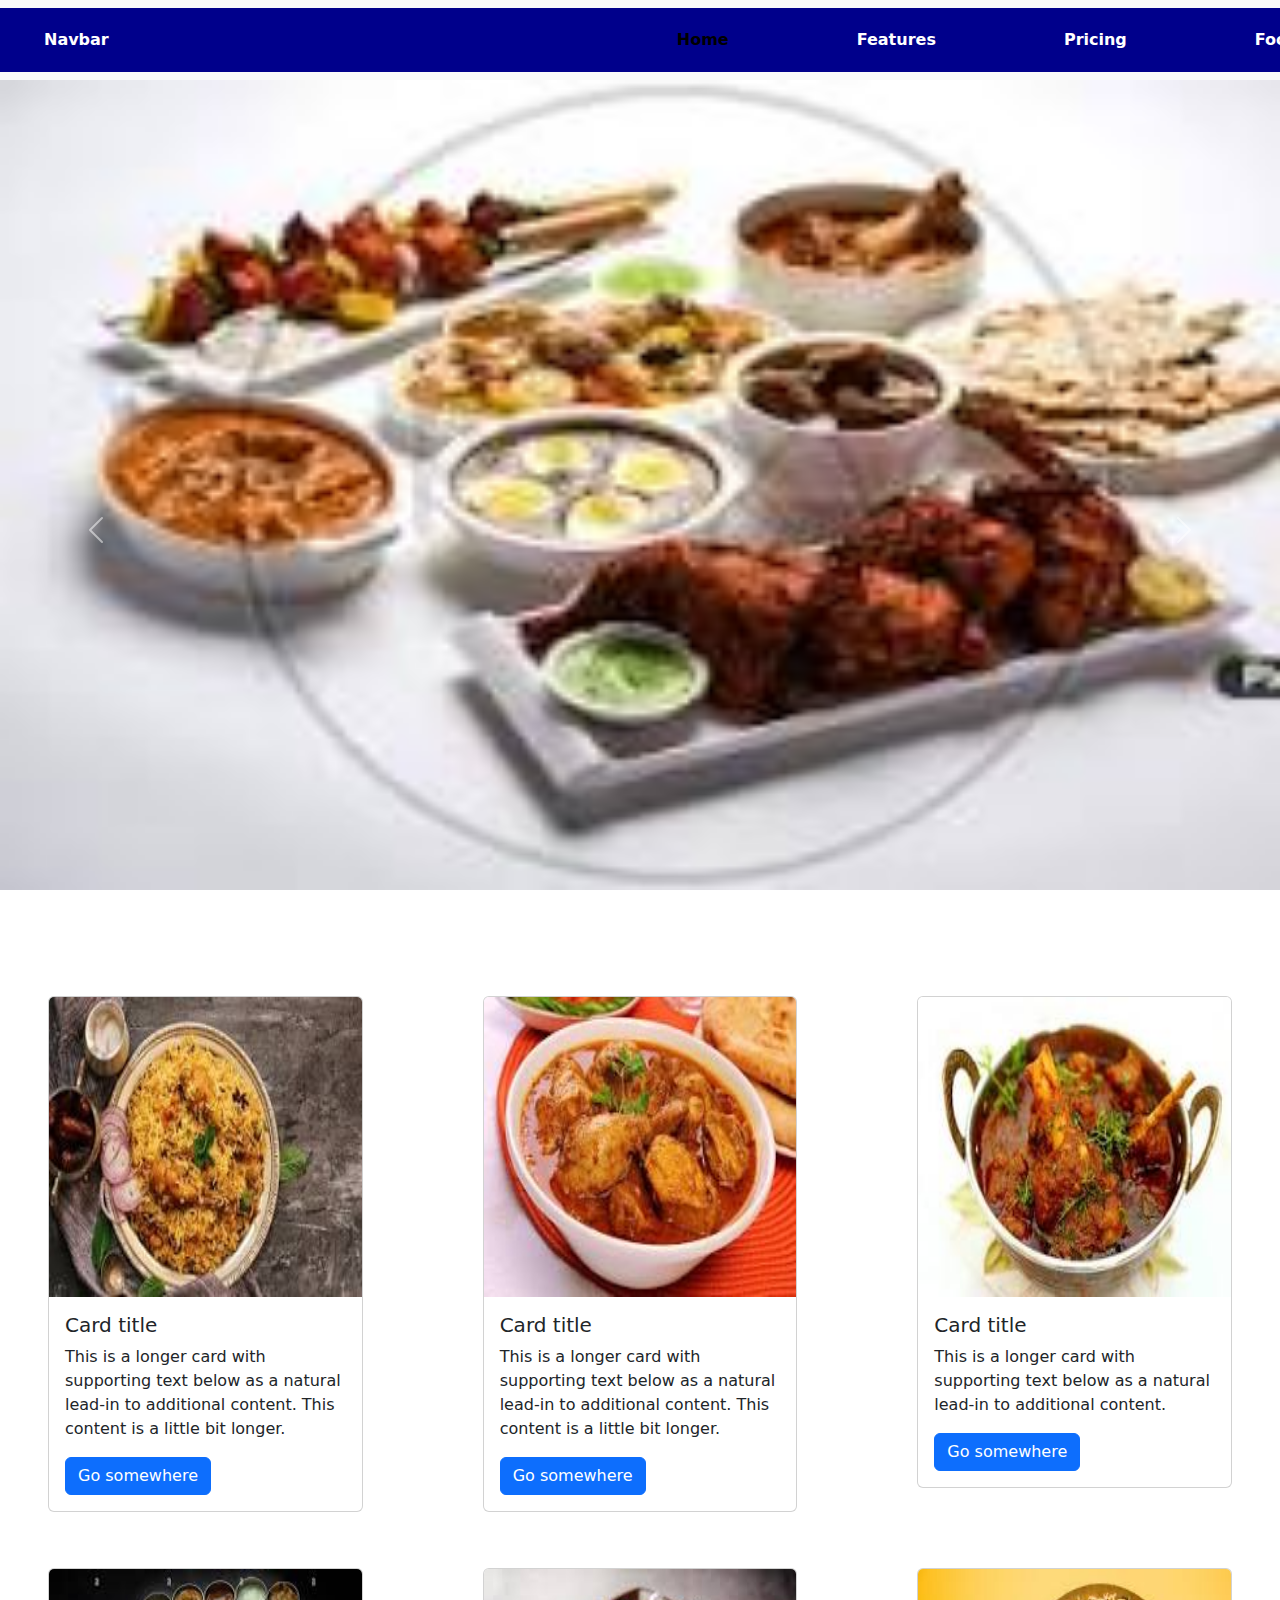
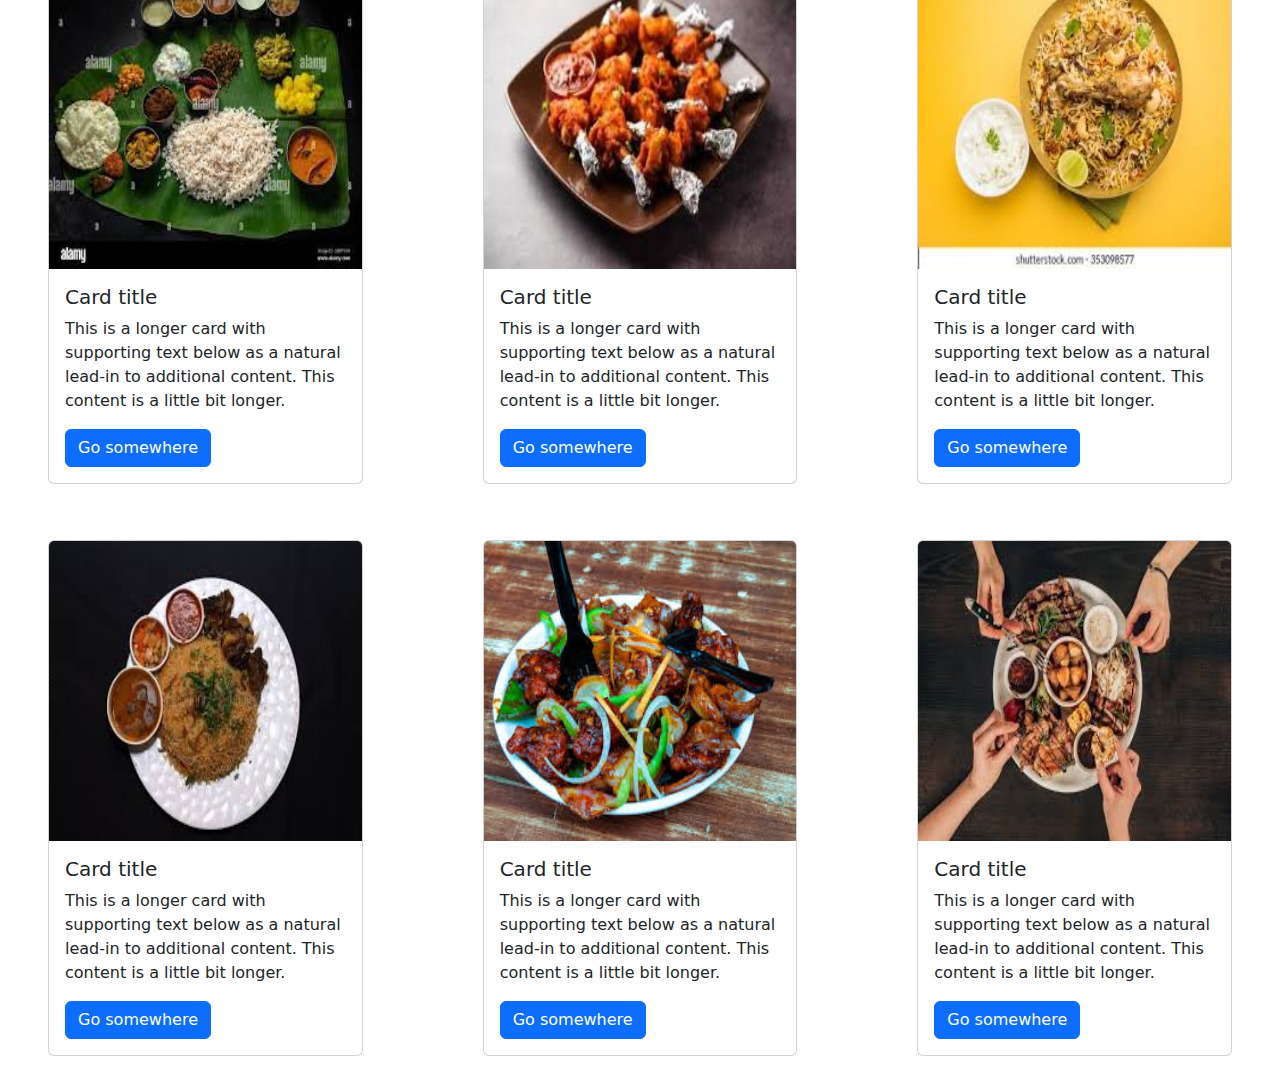
<file: Day1/index.html>
<!DOCTYPE html>
<html lang="en">
<head>
    <meta charset="UTF-8">
    <meta name="viewport" content="width=device-width, initial-scale=1.0">
    <title>Document</title>
    <link rel="stylesheet" href="index.css">
    <link href="https://cdn.jsdelivr.net/npm/bootstrap@5.3.3/dist/css/bootstrap.min.css" rel="stylesheet" 
    integrity="sha384-QWTKZyjpPEjISv5WaRU9OFeRpok6YctnYmDr5pNlyT2bRjXh0JMhjY6hW+ALEwIH" crossorigin="anonymous">
</head>
<body>
  <nav class="navbar navbar-expand-lg navbar-light bg-light">
    <div class="container-fluid">
      <a class="navbar-brand" href="#">Navbar</a>
      <button class="navbar-toggler" type="button" data-bs-toggle="collapse" data-bs-target="#navbarNavDropdown" aria-controls="navbarNavDropdown" aria-expanded="false" aria-label="Toggle navigation">
        <span class="navbar-toggler-icon"></span>
      </button>
      <div class="collapse navbar-collapse" id="navbarNavDropdown">
        <ul class="navbar-nav">
          <li class="nav-item">
            <a class="nav-link active" aria-current="page" href="#">Home</a>
          </li>
          <li class="nav-item">
            <a class="nav-link" href="#">Features</a>
          </li>
          <li class="nav-item">
            <a class="nav-link" href="#">Pricing</a>
          </li>
          <li class="nav-item dropdown">
            <a class="nav-link dropdown-toggle" href="#" id="navbarDropdownMenuLink" role="button" data-bs-toggle="dropdown" aria-expanded="false">
              Food list
            </a>
            <ul class="dropdown-menu" aria-labelledby="navbarDropdownMenuLink">
              <li><a class="dropdown-item" href="#">Veg Items</a></li>
              <li><a class="dropdown-item" href="#">Non-veg Items</a></li>
            </ul>
          </li>
        </ul>
      </div>
    </div>
  </nav>

  <!-- slide -->
    <div id="carouselExampleIndicators" class="carousel slide" data-bs-ride="carousel">
        <div class="carousel-indicators">
          <button type="button" data-bs-target="#carouselExampleIndicators" data-bs-slide-to="0" class="active" aria-current="true" aria-label="Slide 1"></button>
          <button type="button" data-bs-target="#carouselExampleIndicators" data-bs-slide-to="1" aria-label="Slide 2"></button>
          <button type="button" data-bs-target="#carouselExampleIndicators" data-bs-slide-to="2" aria-label="Slide 3"></button>
        </div>
        <div class="carousel-inner">
          <div class="carousel-item active">
            <img src="foodimage4.jpeg" class="d-block w-100" lt="...">
          </div>
          <div class="carousel-item">
            <img src="foodimage5.jpeg" class="d-block w-100" alt="...">
          </div>
          <div class="carousel-item">
            <img src="foodimage6.jpeg" class="d-block w-100" alt="...">
          </div>
        </div>
        <button class="carousel-control-prev" type="button" data-bs-target="#carouselExampleIndicators" data-bs-slide="prev">
          <span class="carousel-control-prev-icon" aria-hidden="true"></span>
          <span class="visually-hidden">Previous</span>
        </button>
        <button class="carousel-control-next" type="button" data-bs-target="#carouselExampleIndicators" data-bs-slide="next">
          <span class="carousel-control-next-icon" aria-hidden="true"></span>
          <span class="visually-hidden">Next</span>
        </button>
      </div>

      <!-- cards -->
      <!-- <div class="carditems">

      <div class="card" style="width: 18rem;">
        <img src="cardimage1.jpeg" class="card-img-top" alt="...">
        <div class="card-body">
          <h5 class="card-title">Card title</h5>
          <p class="card-text">Some quick example text to build on the card title and make up the bulk of the card's content.</p>
          <a href="#" class="btn btn-primary">Go somewhere</a>
        </div>
      </div>

      <div class="card" style="width: 18rem;">
        <img src="card2image.jpeg" class="card-img-top" alt="...">
        <div class="card-body">
          <h5 class="card-title">Card title</h5>
          <p class="card-text">Some quick example text to build on the card title and make up the bulk of the card's content.</p>
          <a href="#" class="btn btn-primary">Go somewhere</a>
        </div>
      </div>

      <div class="card" style="width: 18rem;">
        <img src="cardimage2.jpeg" class="card-img-top" alt="...">
        <div class="card-body">
          <h5 class="card-title">Card title</h5>
          <p class="card-text">Some quick example text to build on the card title and make up the bulk of the card's content.</p>
          <a href="#" class="btn btn-primary">Go somewhere</a>
        </div>
      </div>

      <div class="card" style="width: 18rem;">
        <img src="cardimage4.jpeg" class="card-img-top" alt="...">
        <div class="card-body">
          <h5 class="card-title">Card title</h5>
          <p class="card-text">Some quick example text to build on the card title and make up the bulk of the card's content.</p>
          <a href="#" class="btn btn-primary">Go somewhere</a>
        </div>
      </div>

      <div class="card" style="width: 18rem;">
        <img src="cardimage5.jpeg" class="card-img-top" alt="...">
        <div class="card-body">
          <h5 class="card-title">Card title</h5>
          <p class="card-text">Some quick example text to build on the card title and make up the bulk of the card's content.</p>
          <a href="#" class="btn btn-primary">Go somewhere</a>
        </div>
      </div>

      <div class="card" style="width: 18rem;">
        <img src="cardimage6.jpeg" class="card-img-top" alt="...">
        <div class="card-body">
          <h5 class="card-title">Card title</h5>
          <p class="card-text">Some quick example text to build on the card title and make up the bulk of the card's content.</p>
          <a href="#" class="btn btn-primary">Go somewhere</a>
        </div>
      </div>

      <div class="card" style="width: 18rem;">
        <img src="cardimage7.jpeg" class="card-img-top" alt="...">
        <div class="card-body">
          <h5 class="card-title">Card title</h5>
          <p class="card-text">Some quick example text to build on the card title and make up the bulk of the card's content.</p>
          <a href="#" class="btn btn-primary">Go somewhere</a>
        </div>
      </div>

      <div class="card" style="width: 18rem;">
        <img src="cardimage8.jpeg" class="card-img-top" alt="...">
        <div class="card-body">
          <h5 class="card-title">Card title</h5>
          <p class="card-text">Some quick example text to build on the card title and make up the bulk of the card's content.</p>
          <a href="#" class="btn btn-primary">Go somewhere</a>
        </div>
      </div>

      <div class="card" style="width: 18rem;">
        <img src="cardimage9.jpeg" class="card-img-top" alt="...">
        <div class="card-body">
          <h5 class="card-title">Card title</h5>
          <p class="card-text">Some quick example text to build on the card title and make up the bulk of the card's content.</p>
          <a href="#" class="btn btn-primary">Go somewhere</a>
        </div>
      </div>
    </div> -->

    <!-- col -->

    <div class="row row-cols-1 row-cols-md-3 g-4">
      <div class="col">
        <div class="card">
          <img src="cardimage1.jpeg" class="card-img-top" alt="...">
          <div class="card-body">
            <h5 class="card-title">Card title</h5>
            <p class="card-text">This is a longer card with supporting text below as a natural lead-in to additional content. This content is a little bit longer.</p>
            <a href="#" class="btn btn-primary">Go somewhere</a>
          </div>
        </div>
      </div>
      <div class="col">
        <div class="card">
          <img src="card2image.jpeg" class="card-img-top" alt="...">
          <div class="card-body">
            <h5 class="card-title">Card title</h5>
            <p class="card-text">This is a longer card with supporting text below as a natural lead-in to additional content. This content is a little bit longer.</p>
            <a href="#" class="btn btn-primary">Go somewhere</a>
          </div>
        </div>
      </div>
      <div class="col">
        <div class="card">
          <img src="cardimage2.jpeg" class="card-img-top" alt="...">
          <div class="card-body">
            <h5 class="card-title">Card title</h5>
            <p class="card-text">This is a longer card with supporting text below as a natural lead-in to additional content.</p>
            <a href="#" class="btn btn-primary">Go somewhere</a>
          </div>
        </div>
      </div>
      <div class="col">
        <div class="card">
          <img src="cardimage4.jpeg" class="card-img-top" alt="...">
          <div class="card-body">
            <h5 class="card-title">Card title</h5>
            <p class="card-text">This is a longer card with supporting text below as a natural lead-in to additional content. This content is a little bit longer.</p>
            <a href="#" class="btn btn-primary">Go somewhere</a>
          </div>
        </div>
      </div>
      <div class="col">
        <div class="card">
          <img src="cardimage5.jpeg" class="card-img-top" alt="...">
          <div class="card-body">
            <h5 class="card-title">Card title</h5>
            <p class="card-text">This is a longer card with supporting text below as a natural lead-in to additional content. This content is a little bit longer.</p>
            <a href="#" class="btn btn-primary">Go somewhere</a>
          </div>
        </div>
      </div>
      <div class="col">
        <div class="card">
          <img src="cardimage6.jpeg" class="card-img-top" alt="...">
          <div class="card-body">
            <h5 class="card-title">Card title</h5>
            <p class="card-text">This is a longer card with supporting text below as a natural lead-in to additional content. This content is a little bit longer.</p>
            <a href="#" class="btn btn-primary">Go somewhere</a>
          </div>
        </div>
      </div>
      <div class="col">
        <div class="card">
          <img src="cardimage7.jpeg" class="card-img-top" alt="...">
          <div class="card-body">
            <h5 class="card-title">Card title</h5>
            <p class="card-text">This is a longer card with supporting text below as a natural lead-in to additional content. This content is a little bit longer.</p>
            <a href="#" class="btn btn-primary">Go somewhere</a>
          </div>
        </div>
      </div>
      <div class="col">
        <div class="card">
          <img src="cardimage8.jpeg" class="card-img-top" alt="...">
          <div class="card-body">
            <h5 class="card-title">Card title</h5>
            <p class="card-text">This is a longer card with supporting text below as a natural lead-in to additional content. This content is a little bit longer.</p>
            <a href="#" class="btn btn-primary">Go somewhere</a>
          </div>
        </div>
      </div>
      <div class="col">
        <div class="card">
          <img src="cardimage9.jpeg" class="card-img-top" alt="...">
          <div class="card-body">
            <h5 class="card-title">Card title</h5>
            <p class="card-text">This is a longer card with supporting text below as a natural lead-in to additional content. This content is a little bit longer.</p>
            <a href="#" class="btn btn-primary">Go somewhere</a>
          </div>
        </div>
      </div>
    </div>
      <script src="https://cdn.jsdelivr.net/npm/bootstrap@5.3.3/dist/js/bootstrap.bundle.min.js" 
      integrity="sha384-YvpcrYf0tY3lHB60NNkmXc5s9fDVZLESaAA55NDzOxhy9GkcIdslK1eN7N6jIeHz" crossorigin="anonymous"></script>
</body>
</html>
</file>
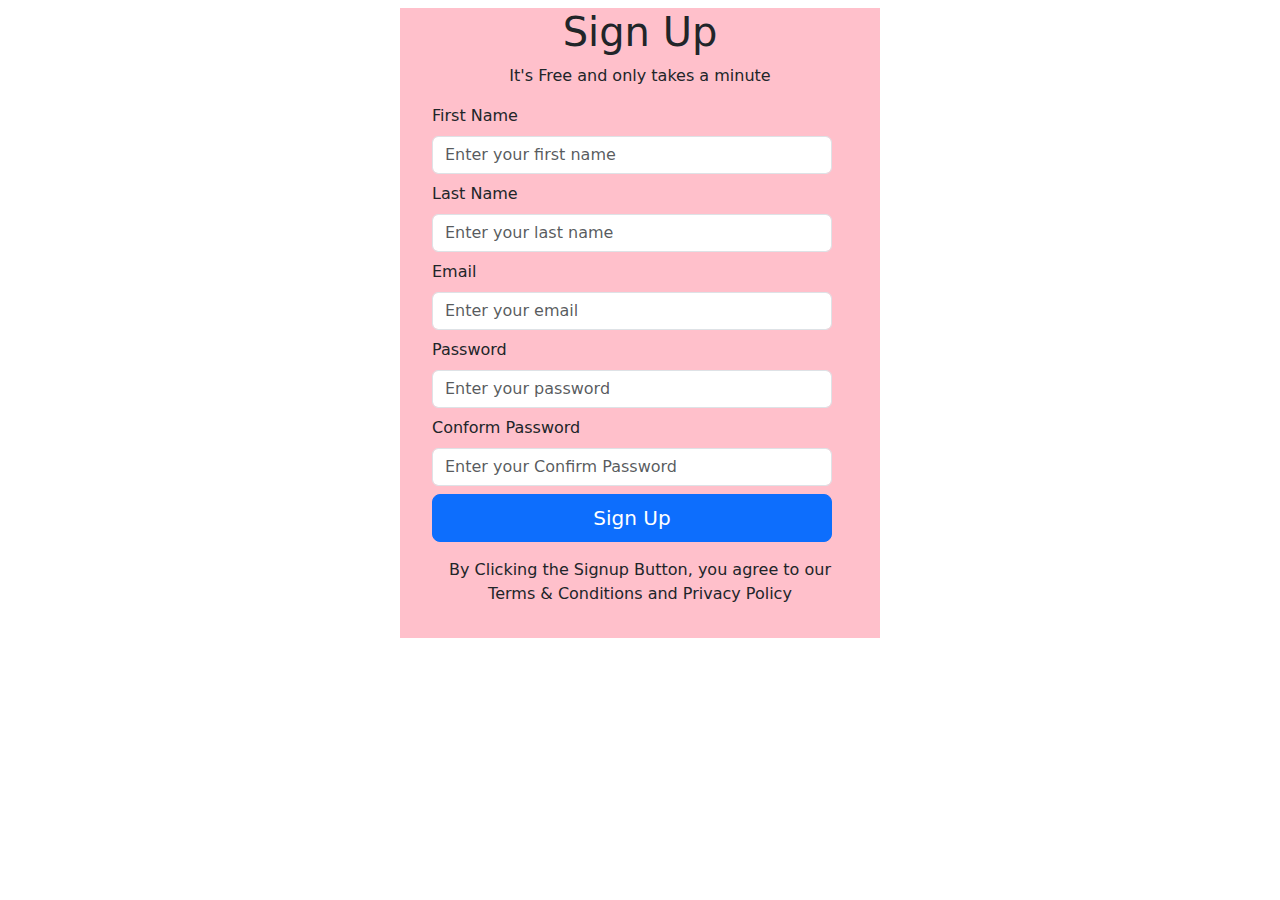
<file: Day1/signup.html>
<!DOCTYPE html>
<html lang="en">
<head>
    <meta charset="UTF-8">
    <meta name="viewport" content="width=device-width, initial-scale=1.0">
    <title>Signup form</title>
    <link rel="stylesheet" href="signup.css">
    <link href="https://cdn.jsdelivr.net/npm/bootstrap@5.3.3/dist/css/bootstrap.min.css" rel="stylesheet" 
    integrity="sha384-QWTKZyjpPEjISv5WaRU9OFeRpok6YctnYmDr5pNlyT2bRjXh0JMhjY6hW+ALEwIH" crossorigin="anonymous">
</head>
<body class="container">
    <div class="contain">
        <h1 class="Heading">Sign Up</h1>
        <p>It's Free and only takes a minute</p>
        <div class="inputs">
            <label for="exampleFormControlInput1" class="form-label">First Name</label>
            <input type="email" class="form-control" id="exampleFormControlInput1" placeholder="Enter your first name" >
            <label for="exampleFormControlInput1" class="form-label">Last Name</label>
            <input type="email" class="form-control" id="exampleFormControlInput1" placeholder="Enter your last name">
            <label for="exampleFormControlInput1" class="form-label">Email</label>
            <input type="email" class="form-control" id="exampleFormControlInput1" placeholder="Enter your email">
            <label for="exampleFormControlInput1" class="form-label">Password</label>
            <input type="email" class="form-control" id="exampleFormControlInput1" placeholder="Enter your password">
            <label for="exampleFormControlInput1" class="form-label">Conform Password</label>
            <input type="email" class="form-control" id="exampleFormControlInput1" placeholder="Enter your Confirm Password">
            <button class="btn btn-primary btn-lg" type="submit">
                <a href="https://getbootstrap.com/docs/5.0/forms/form-control/" target="_blank">Sign Up</a></button>
            <div class="para">
            <p>By Clicking the Signup Button, you agree to our Terms & Conditions and Privacy Policy </p>
        </div>
        </div> 
    <script src="https://cdn.jsdelivr.net/npm/bootstrap@5.3.3/dist/js/bootstrap.bundle.min.js" 
    integrity="sha384-YvpcrYf0tY3lHB60NNkmXc5s9fDVZLESaAA55NDzOxhy9GkcIdslK1eN7N6jIeHz" crossorigin="anonymous"></script>
</body>
</html>
</file>
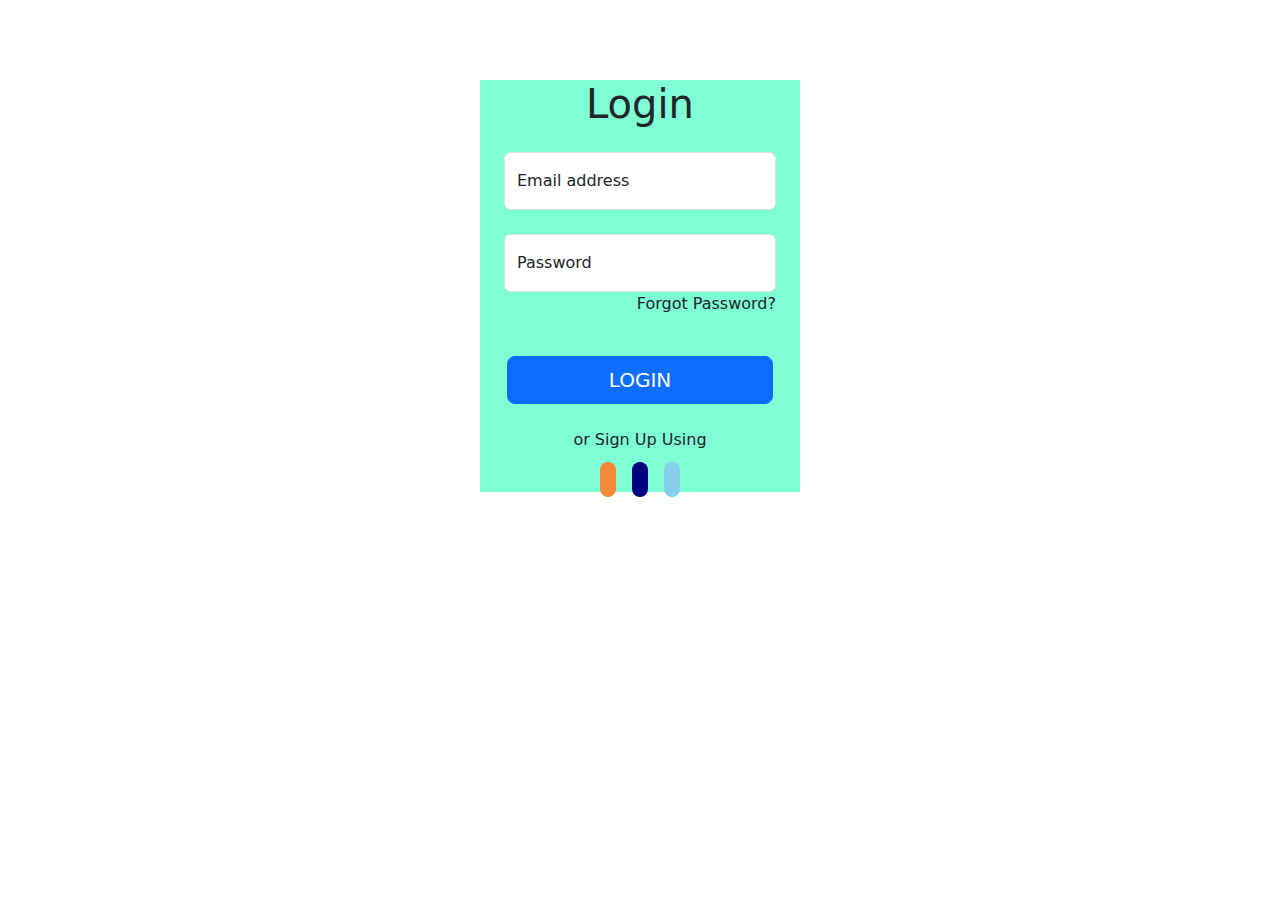
<file: Day2/Login.html>
<!DOCTYPE html>
<html lang="en">
<head>
    <meta charset="UTF-8">
    <meta name="viewport" content="width=device-width, initial-scale=1.0">
    <title>Login Form</title>
    <link rel="stylesheet" href="Login.css">

    <link rel="stylesheet" href="https://cdnjs.cloudflare.com/ajax/libs/font-awesome/6.5.1/css/all.min.css" integrity="sha512-DTOQO9RWCH3ppGqcWaEA1BIZOC6xxalwEsw9c2QQeAIftl+Vegovlnee1c9QX4TctnWMn13TZye+giMm8e2LwA==" 
    crossorigin="anonymous" referrerpolicy="no-referrer" />

    <link href="https://cdn.jsdelivr.net/npm/bootstrap@5.3.3/dist/css/bootstrap.min.css" rel="stylesheet" 
    integrity="sha384-QWTKZyjpPEjISv5WaRU9OFeRpok6YctnYmDr5pNlyT2bRjXh0JMhjY6hW+ALEwIH" crossorigin="anonymous">
</head>
<body>
    <div class="container-fluid">
        <div class="contain">
         <h1>Login</h1>
          <div class="form-floating m-4 inputs">
            <input type="email" class="form-control" id="floatingInput" placeholder="name@example.com">
            <label for="floatingInput">Email address</label>
          </div>
          <div class="form-floating mx-4  inputs">
            <input type="password" class="form-control" id="floatingPassword" placeholder="Password">
            <label for="floatingPassword">Password</label>
          </div>
          <p style="text-align: right; margin-right: 1.5rem; margin-top: 0;">Forgot Password?</p>
          <button class="btn btn-primary btn-lg col-10 m-4" type="submit">
            <a href="https://www.google.com/search?q=google+login&oq=google+log&gs_lcrp=EgZjaHJvbWUqDwgAEAAYFBiHAhixAxiABDIPCAAQABgUGIcCGLEDGIAEMgwIARAAGBQYhwIYgAQyBggCEEUYOTIHCAMQABiABDIHCAQQABiABDIGCAUQRRg8MgYIBhBFGDwyBggHEEUYPKgCALACAA&sourceid=chrome&ie=UTF-8"
            target="_blank"> LOGIN</a></button>
          <p>or Sign Up Using</p>
          <a href=""><i class="fa-brands fa-google icon icon1"></i></a>
          <a href=""><i class="fa-brands fa-facebook icon icon2"></i></a>
          <a href=""><i class="fa-brands fa-twitter icon icon3"></i></a>
        </div>
    </div>
    <script src="https://cdn.jsdelivr.net/npm/bootstrap@5.3.3/dist/js/bootstrap.bundle.min.js" 
    integrity="sha384-YvpcrYf0tY3lHB60NNkmXc5s9fDVZLESaAA55NDzOxhy9GkcIdslK1eN7N6jIeHz" crossorigin="anonymous"></script>
</body>
</html>
</file>
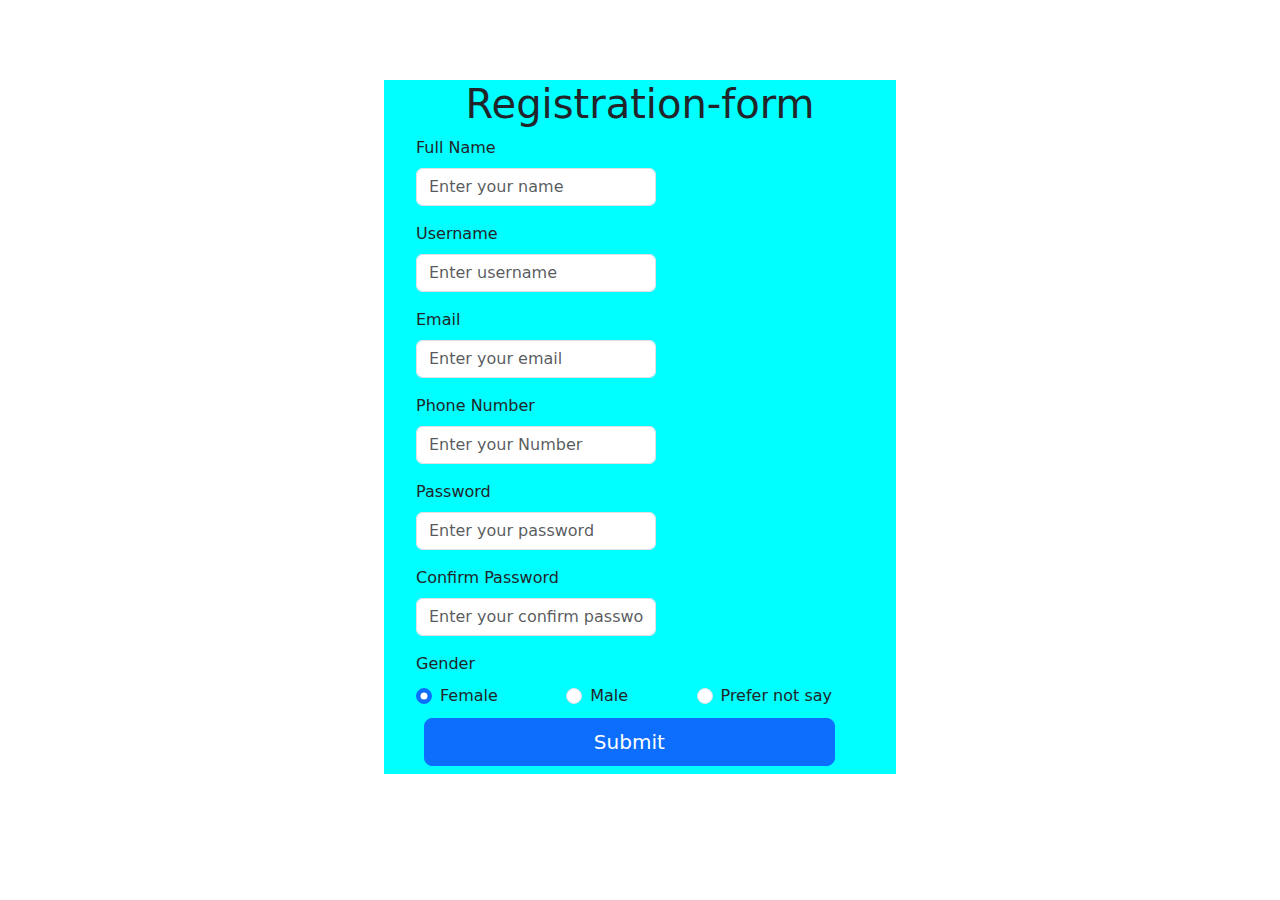
<file: Day2/Reg.html>
<!DOCTYPE html>
<html lang="en">
<head>
    <meta charset="UTF-8">
    <meta name="viewport" content="width=device-width, initial-scale=1.0">
    <title>Regform</title>
    <link rel="stylesheet" href="Reg.css">

    <link href="https://cdn.jsdelivr.net/npm/bootstrap@5.3.3/dist/css/bootstrap.min.css" rel="stylesheet" 
    integrity="sha384-QWTKZyjpPEjISv5WaRU9OFeRpok6YctnYmDr5pNlyT2bRjXh0JMhjY6hW+ALEwIH" crossorigin="anonymous">
</head>
<body>
    <!-- <div class="container-fluid"> -->
        <div class="contain">
            <h1>Registration-form</h1>
            <div class="contain1">
                <div class="mb-3 inputs">
                    <label for="exampleFormControlInput1" class="form-label">Full Name</label>
                    <input type="text" class="form-control col-6" id="exampleFormControlInput1" placeholder="Enter your name" required>
                  </div>
                  <div class="valid-feedback">
                    Looks good!
                  </div>

                  <div class="mb-3 inputs">
                    <label for="exampleFormControlInput1" class="form-label">Username</label>
                    <input type="text" class="form-control col-6" id="exampleFormControlInput1" placeholder="Enter username" required>
                  </div>

                  <div class="mb-3 inputs">
                    <label for="exampleFormControlInput1" class="form-label">Email</label>
                    <input type="email" class="form-control " id="exampleFormControlInput1" placeholder="Enter your email" required>
                  </div>

                  <div class="mb-3 inputs">
                    <label for="exampleFormControlInput1" class="form-label">Phone Number</label>
                    <input type="tel" class="form-control " id="exampleFormControlInput1" placeholder="Enter your Number" required>
                  </div>

                  <div class="mb-3 inputs">
                    <label for="exampleFormControlInput1" class="form-label">Password</label>
                    <input type="password" class="form-control" id="exampleFormControlInput1" placeholder="Enter your password" required>
                  </div>

                  <div class="mb-3 inputs">
                    <label for="exampleFormControlInput1" class="form-label">Confirm Password</label>
                    <input type="password" class="form-control" id="exampleFormControlInput1" placeholder="Enter your confirm password"required>
                  </div>
                </div>
                <div class="mb-3 check-container">
                    <label for="exampleFormControlInput1" class="form-label">Gender</label>
                    <div class="checkbox">
                      <div class="form-check">
                        <input class="form-check-input" type="radio" name="exampleRadios" id="exampleRadios1" value="option1" checked>
                        <label class="form-check-label" for="exampleRadios1">
                          Female
                        </label>
                      </div>
                      <div class="form-check">
                        <input class="form-check-input" type="radio" name="exampleRadios" id="exampleRadios2" value="option2">
                        <label class="form-check-label" for="exampleRadios2">
                          Male
                        </label>
                      </div>
                      <div class="form-check">
                        <input class="form-check-input" type="radio" name="exampleRadios" id="exampleRadios3" value="option3" >
                        <label class="form-check-label" for="exampleRadios3">
                          Prefer not say
                        </label>
                      </div>
                      
                </div>
                <button class="btn btn-primary btn-lg col-11 m-2" type="submit">
                    <a href="file:///C:/Users/Lakshmi%20vanhi/Documents/Bootstrap/Day2/rough.html"
                    target="_blank"> Submit</a></button>
                  </div>
            
        </div>
    <!-- </div> -->
    <script src="https://cdn.jsdelivr.net/npm/bootstrap@5.3.3/dist/js/bootstrap.bundle.min.js" 
    integrity="sha384-YvpcrYf0tY3lHB60NNkmXc5s9fDVZLESaAA55NDzOxhy9GkcIdslK1eN7N6jIeHz" crossorigin="anonymous"></script>
</body>
</html>
</file>
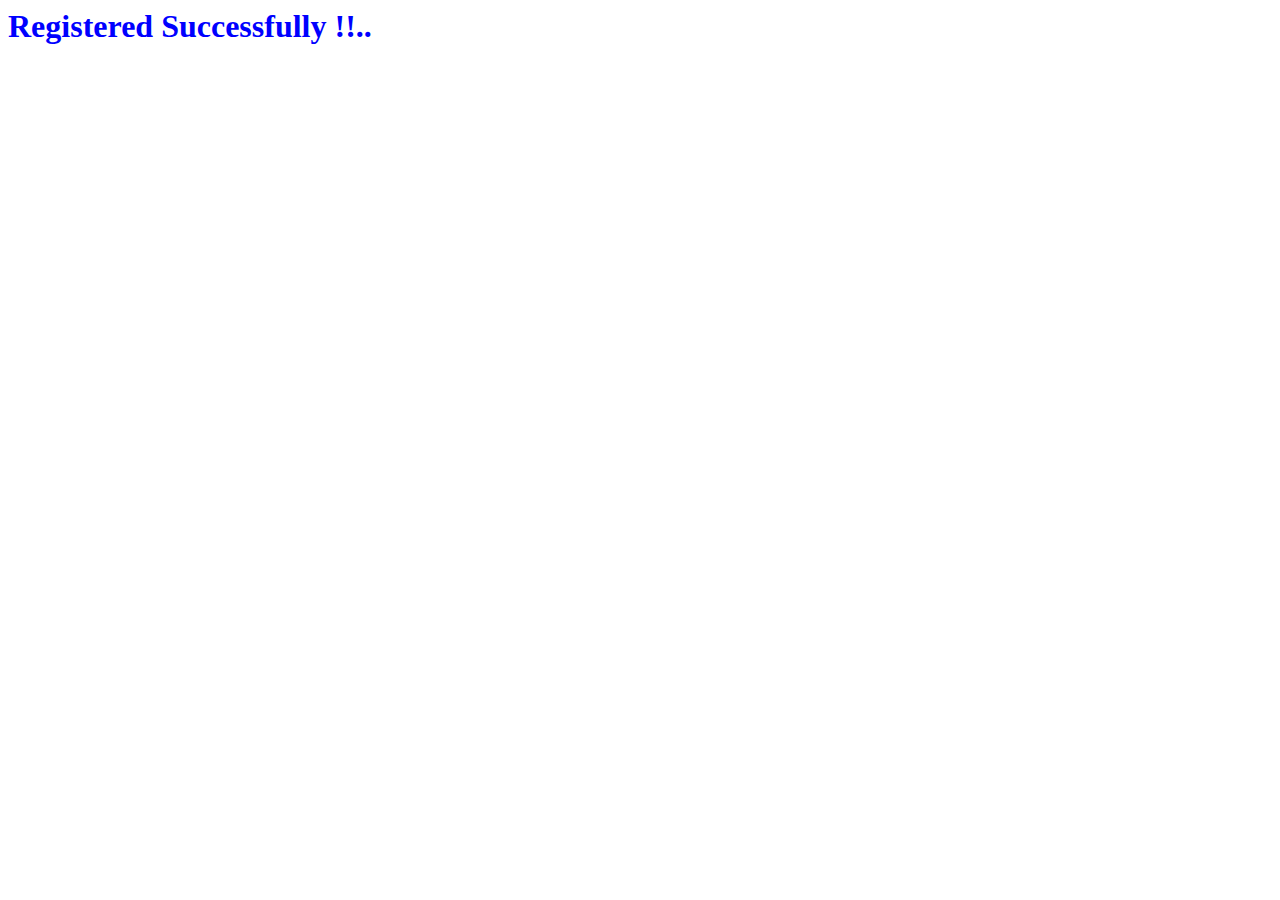
<file: Day2/rough.html>
<!DOCTYPE html>
<html lang="en">
<head>
    <meta charset="UTF-8">
    <meta name="viewport" content="width=device-width, initial-scale=1.0">
    <title>Document</title>
</head>
<body>
    <h1 style="color: blue; margin: auto;">Registered Successfully !!..</h1>
</body>
</html>
</file>
<file: Day1/index.css>
.carousel-item{
    height: 100vh;
    min-height: 300px;
   
}
.carousel-item img{
    height: 90vh;
    background-repeat: no-repeat;
    background-size: cover;

}
/* .carditems{
    display: grid;
    flex-direction: row;
    flex-wrap: wrap;
    gap: 20rem;
    justify-content: space-evenly;
    grid-template-columns: repeat(3, 33%);
    align-items: center;
    justify-content: center;
    gap: 5rem;

} */
/* .card img{
    flex: 1 0 auto;
} */

.card-img-top{
    width: 300px;
    height: 300px;
   
}
.card{
  margin: 1rem 3rem;
}
/* .navbar{
    top: 0;
    left: 0;
    position: fixed;
    z-index: 1;
} */
.container-fluid{
    color: white;
    background-color:darkblue ;
    padding: 2rem;
    /* z-index: 2; */
    /* top: 0;
    left: 0;
    position: fixed; */
    height: 4rem;
    top: 0;
    left: 0;
    /* z-index: 1; */
    
}
/* #carouselExampleIndicators{
    position: relative;
    top: 3rem;
} */
.container-fluid a{
    color: white;
    font-weight: 900;
    font-size: medium;
}
.navbar-brand{
    padding: 2rem;
}
#navbarNavDropdown{
    margin-left: 25rem;
}
.navbar-nav li{
   margin-left: 7rem;
}
</file>
<file: Day1/signup.css>
.contain{
    background-color: pink;
    width: 30rem;
    margin: auto;
    height: min-content;
    margin-top: 0.5rem;

}
h1,p{
    text-align: center;
}
.inputs{
    margin: 0 2rem;
}
.form-label{
    font-size: medium;
    font-weight: 500;
}
.inputs input, .btn{
    width: 25rem;
}
.form-control{
    margin-bottom: 0.5rem;
}
.para{
    padding: 1rem;
}
.Heading:hover::after{
  content: ' Form';
  cursor: pointer;
}
.btn a{
    color: white;
    text-decoration: none;
}
</file>
<file: Day2/Login.css>
body{
    background-color: aqua;
}
.contain{
    background-color: aquamarine;
    width: 20rem;
    height: max-content;
    text-align: center;
    margin: auto;
    margin-top: 5rem;
}
.btn a{
    color: white;
    text-decoration: none;
}
.icon{
    padding: 0.5rem;
    margin: 1rem 0.5rem;
}
.icon1{
    color: white;
    background-color: rgb(244, 136, 59);
    border-radius: 1rem;
}
.icon2{
    color: white;
    background-color: navy;
    border-radius: 1rem;
}
.icon3{
    color: white;
    background-color: skyblue;
    border-radius: 1rem;
}
</file>
<file: Day2/Reg.css>
.contain{
    width: 40%;
    background-color: aqua;
    margin: auto;
    margin-top: 5rem;
}
.contain h1{
    text-align: center;
}
.contain1{
    display: flex;
    flex-direction: row;
    flex-wrap: wrap;
    margin: 0 2rem;
    column-gap: 2rem;
}
/* .form-control{
    width: 50rem;
} */
.inputs{
    width: 15rem;
    /* margin: 2rem 2rem; */
}
.check-container{
    margin: 0 2rem;
}
.checkbox{
    margin-right: 2rem;
}
.checkbox{
    display: flex;
    justify-content: space-between;
   
}
.btn a{
    color: white;
    text-decoration: none;
}
</file>
